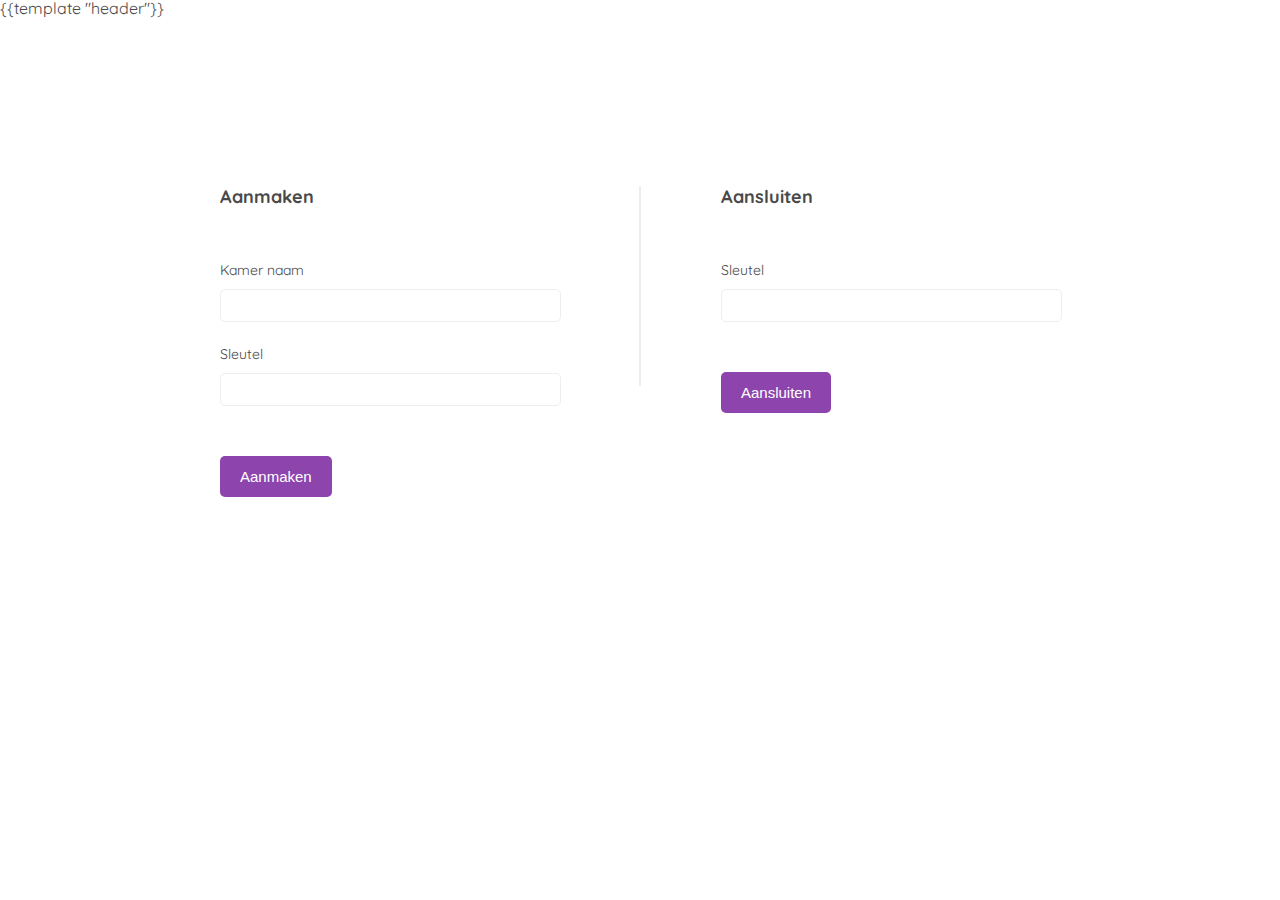
<file: templates/portal.html>
<!DOCTYPE html>
<html lang="nl">

  <head>
    <meta charset="utf-8">
    <title>Welkom</title>
    <link rel="stylesheet" href="/static/styles/source/portal.css">
    <link href="https://fonts.googleapis.com/css?family=Quicksand:300,400,500,700" rel="stylesheet">
    <meta charset="UTF-8">
    <meta name="viewport" content="width=device-width, initial-scale=1, maximum-scale=1">
  </head>

  <body>

    {{template "header"}}

    <div class="wrapper">

      <section class="room">

        <div class="make">

            <h4>Aanmaken</h4>

            <form action="/overview">
              <label for="name">Kamer naam</label>
              <input type="text" name="name">
              <label for="key">Sleutel</label>
              <input type="text" name="key">
              <input class="button" type="submit" value="Aanmaken">
            </form>

        </div>

        <div class="sep-line"></div>

        <div class="join">

          <h4>Aansluiten</h4>

          <form action="/overview">
            <label for="key">Sleutel</label>
            <input type="text" name="key">
            <input class="button" type="submit" value="Aansluiten">
          </form>

        </div>

      </section>

    </div>

  </body>

</html>
</file>
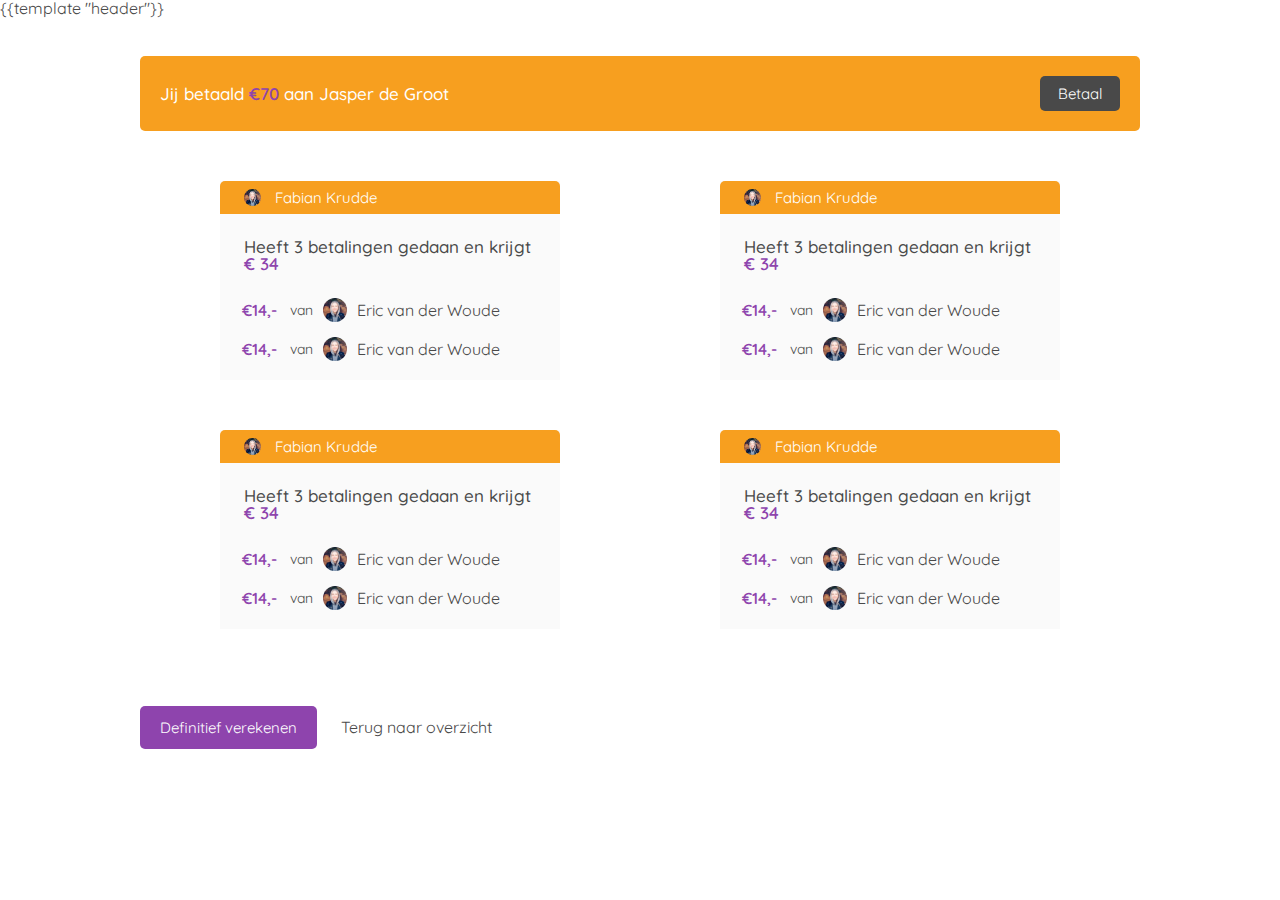
<file: templates/settle.html>
<!DOCTYPE html>
<html lang="nl">
  <head>
    <meta charset="utf-8">
    <title>Verekenen</title>
    <link rel="stylesheet" href="/static/styles/source/settle.css">
    <link href="https://fonts.googleapis.com/css?family=Quicksand:300,400,500,700" rel="stylesheet">
    <meta charset="UTF-8">
    <meta name="viewport" content="width=device-width, initial-scale=1, maximum-scale=1">
  </head>
  <body>

    {{template "header"}}

    <div class="wrapper">

      <section class="settle">

        <div class="you">
          <h6>Jij betaald <span class="focus">&euro;70</span> aan Jasper de Groot</h6>
          <a href="#" class="button">Betaal</a>
        </div>

        <div class="detailsSettle">

          <div class="settlement-wrapper">

            <div class="settlement">

              <div class="settle-header">
                <img src="/static/images/person.jpg" alt="Person">
                <span>Fabian Krudde</span>
              </div>
              <span>Heeft 3 betalingen gedaan en krijgt <span class="focus">&euro; 34</span></span>
              <div class="details">

                <li>
                  <span class="focus">&euro;14,-</span><span class="text">van</span>
                  <img src="/static/images/person.jpg" alt="Person">
                  <span>Eric van der Woude</span>
                </li>
                <li>
                  <span class="focus">&euro;14,-</span><span class="text">van</span>
                  <img src="/static/images/person.jpg" alt="Person">
                  <span>Eric van der Woude</span>
                </li>

              </div>

            </div>

          </div>
          <div class="settlement-wrapper">

            <div class="settlement">

              <div class="settle-header">
                <img src="/static/images/person.jpg" alt="Person">
                <span>Fabian Krudde</span>
              </div>
              <span>Heeft 3 betalingen gedaan en krijgt <span class="focus">&euro; 34</span></span>
              <div class="details">

                <li>
                  <span class="focus">&euro;14,-</span><span class="text">van</span>
                  <img src="/static/images/person.jpg" alt="Person">
                  <span>Eric van der Woude</span>
                </li>
                <li>
                  <span class="focus">&euro;14,-</span><span class="text">van</span>
                  <img src="/static/images/person.jpg" alt="Person">
                  <span>Eric van der Woude</span>
                </li>

              </div>

            </div>

          </div>
          <div class="settlement-wrapper">

            <div class="settlement">

              <div class="settle-header">
                <img src="/static/images/person.jpg" alt="Person">
                <span>Fabian Krudde</span>
              </div>
              <span>Heeft 3 betalingen gedaan en krijgt <span class="focus">&euro; 34</span></span>
              <div class="details">

                <li>
                  <span class="focus">&euro;14,-</span><span class="text">van</span>
                  <img src="/static/images/person.jpg" alt="Person">
                  <span>Eric van der Woude</span>
                </li>
                <li>
                  <span class="focus">&euro;14,-</span><span class="text">van</span>
                  <img src="/static/images/person.jpg" alt="Person">
                  <span>Eric van der Woude</span>
                </li>

              </div>

            </div>

          </div>
          <div class="settlement-wrapper">

            <div class="settlement">

              <div class="settle-header">
                <img src="/static/images/person.jpg" alt="Person">
                <span>Fabian Krudde</span>
              </div>
              <span>Heeft 3 betalingen gedaan en krijgt <span class="focus">&euro; 34</span></span>
              <div class="details">

                <li>
                  <span class="focus">&euro;14,-</span><span class="text">van</span>
                  <img src="/static/images/person.jpg" alt="Person">
                  <span>Eric van der Woude</span>
                </li>
                <li>
                  <span class="focus">&euro;14,-</span><span class="text">van</span>
                  <img src="/static/images/person.jpg" alt="Person">
                  <span>Eric van der Woude</span>
                </li>

              </div>

            </div>

          </div>

        </div>

        <div class='actions'>

          <a href="/overview" class="button">Definitief verekenen</a>
          <a href="/overview" class="back">Terug naar overzicht</a>

        </div>

      </section>

    </div>

  </body>
</html>
</file>
<file: static/styles/source/portal.css>
body {
  color: #494949;
  font-family: 'Quicksand', sans-serif; }

p {
  font-size: 14px;
  font-weight: 100;
  color: #999;
  line-height: 18px; }

h1 {
  font-size: 4em;
  font-weight: 300; }

h2 {
  font-size: 1.5em;
  font-weight: 400; }

h3 {
  font-size: 1.1em;
  font-weight: 200; }

h4 {
  font-size: 18px;
  font-weight: bold;
  line-height: 22px; }

h5 {
  font-size: 1em;
  font-weight: 200;
  line-height: 22px; }

h6 {
  font-size: 17px;
  font-weight: 500; }

html, body, div, span, applet, object, iframe,
h1, h2, h3, h4, h5, h6, p, blockquote, pre,
a, abbr, acronym, address, big, cite, code,
del, dfn, em, img, ins, kbd, q, s, samp,
small, strike, strong, sub, sup, tt, var,
b, u, i, center,
dl, dt, dd, ol, ul, li,
fieldset, form, label, legend,
table, caption, tbody, tfoot, thead, tr, th, td,
article, aside, canvas, details, figcaption, figure,
footer, header, hgroup, menu, nav, section, summary,
time, mark, audio, video, button {
  margin: 0;
  padding: 0;
  border: 0;
  outline: 0;
  vertical-align: baseline;
  text-decoration: none; }

article, aside, details, figcaption, figure,
footer, header, hgroup, menu, nav, section, button {
  display: block; }

body {
  line-height: 1; }

ol, ul, li, ul {
  list-style: none; }

blockquote, q {
  quotes: none; }

blockquote:before, blockquote:after,
q:before, q:after {
  content: '';
  content: none; }

ins {
  text-decoration: none; }

del {
  text-decoration: line-through; }

table {
  border-collapse: collapse;
  border-spacing: 0; }

a {
  color: white; }

.wrapper {
  max-width: 1000px;
  display: block;
  margin-left: auto;
  margin-right: auto;
  padding: 40px 30px 0 30px; }
  @media only screen and (max-width: 700px) {
    .wrapper {
      padding: 30px 20px 30px 20px; } }

.button {
  background: #8e44ad;
  color: white;
  font-size: 15px;
  padding: 12px 20px;
  border: 0px;
  border-radius: 5px; }

.register, .addEntry {
  background: white;
  border-radius: 5px;
  margin-top: 50px;
  padding: 40px;
  border-top: 4px solid #8e44ad; }

form {
  display: -webkit-flex;
  display: -webkit-box;
  display: -ms-flexbox;
  display: -moz-flex;
  display: -moz-box;
  display: flex;
  -webkit-flex-direction: column;
  -ms-flex-direction: column;
  flex-direction: column;
  -webkit-flex-wrap: nowrap;
  -ms-flex-wrap: nowrap;
  flex-wrap: nowrap;
  -webkit-justify-content: flex-start;
  justify-content: flex-start;
  -webkit-align-items: flex-start;
  align-items: flex-start;
  -webkit-align-content: flex-start;
  align-content: flex-start;
  margin-top: 30px;
  width: 100%; }
  form label {
    margin: 25px 0 6px 0;
    font-size: 14px; }
  form .input-wrapper {
    width: 100%; }
  form svg {
    fill: #d1d1d1;
    width: 20px;
    height: 20px;
    position: relative;
    z-index: 2;
    display: block;
    margin: -26px 0 0 6px; }
  form input[type="text"], form input[type="password"] {
    padding: 8px 8px 8px 30px;
    border: 1px solid #eee;
    display: block;
    margin: 6px 0 0 0px;
    max-width: 300px;
    width: calc(100% - 38px);
    border-radius: 5px; }
    form input[type="text"]:focus ~ svg, form input[type="password"]:focus ~ svg {
      fill: #8e44ad; }
    form input[type="text"]:focus, form input[type="password"]:focus {
      outline: none;
      border: 1px solid #8e44ad; }
  form input[type="submit"] {
    margin-top: 50px; }

.hide {
  display: none; }

.header-wrapper {
  width: calc(100% - 60px);
  background: #8e44ad;
  padding: 30px;
  color: white; }

.header {
  display: block;
  margin-left: auto;
  margin-right: auto;
  max-width: 1000px;
  display: -webkit-flex;
  display: -webkit-box;
  display: -ms-flexbox;
  display: -moz-flex;
  display: -moz-box;
  display: flex;
  -webkit-flex-direction: row;
  -ms-flex-direction: row;
  flex-direction: row;
  -webkit-flex-wrap: nowrap;
  -ms-flex-wrap: nowrap;
  flex-wrap: nowrap;
  -webkit-justify-content: space-between;
  justify-content: space-between;
  -webkit-align-items: center;
  align-items: center;
  -webkit-align-content: flex-start;
  align-content: flex-start; }
  .header .user {
    display: -webkit-flex;
    display: -webkit-box;
    display: -ms-flexbox;
    display: -moz-flex;
    display: -moz-box;
    display: flex;
    -webkit-flex-direction: row;
    -ms-flex-direction: row;
    flex-direction: row;
    -webkit-flex-wrap: nowrap;
    -ms-flex-wrap: nowrap;
    flex-wrap: nowrap;
    -webkit-justify-content: flex-start;
    justify-content: flex-start;
    -webkit-align-items: center;
    align-items: center;
    -webkit-align-content: flex-start;
    align-content: flex-start; }
    .header .user img {
      -webkit-border-radius: 100%;
      -moz-border-radius: 100%;
      -ms-border-radius: 100%;
      -o-border-radius: 100%;
      border-radius: 100%;
      object-fit: cover;
      width: 40px;
      height: 40px; }
    .header .user span {
      display: block;
      margin-left: 20px;
      font-size: 18px; }

.room {
  display: -webkit-flex;
  display: -webkit-box;
  display: -ms-flexbox;
  display: -moz-flex;
  display: -moz-box;
  display: flex;
  -webkit-flex-direction: row;
  -ms-flex-direction: row;
  flex-direction: row;
  -webkit-flex-wrap: nowrap;
  -ms-flex-wrap: nowrap;
  flex-wrap: nowrap;
  -webkit-justify-content: flex-start;
  justify-content: flex-start;
  -webkit-align-items: flex-start;
  align-items: flex-start;
  -webkit-align-content: flex-start;
  align-content: flex-start;
  margin-top: 50px; }
  .room input[type="text"] {
    width: calc(100% - 16px) !important;
    max-width: 100% !important;
    padding: 8px !important; }
  .room .make {
    width: calc(50% - 161px);
    padding: 80px; }
  .room .sep-line {
    width: 2px;
    height: 200px;
    margin-top: 80px;
    background: #eee; }
  .room .join {
    width: calc(50% - 161px);
    padding: 80px; }
  @media only screen and (max-width: 1100px) {
    .room .make {
      padding: 7%;
      width: calc(43% - 1px); }
    .room .join {
      padding: 7%;
      width: calc(43% - 1px); } }
  @media only screen and (max-width: 700px) {
    .room {
      display: -webkit-flex;
      display: -webkit-box;
      display: -ms-flexbox;
      display: -moz-flex;
      display: -moz-box;
      display: flex;
      -webkit-flex-direction: column;
      -ms-flex-direction: column;
      flex-direction: column;
      -webkit-flex-wrap: nowrap;
      -ms-flex-wrap: nowrap;
      flex-wrap: nowrap;
      -webkit-justify-content: flex-start;
      justify-content: flex-start;
      -webkit-align-items: flex-start;
      align-items: flex-start;
      -webkit-align-content: flex-start;
      align-content: flex-start; }
      .room .sep-line {
        height: 2px;
        width: 90%;
        display: block;
        margin-left: auto;
        margin-right: auto;
        margin-top: 0px;
        margin: 30px auto; }
      .room .make {
        padding: 7%;
        width: 86%; }
      .room .join {
        padding: 7%;
        width: 86%; } }
</file>
<file: static/styles/source/settle.css>
body {
  color: #494949;
  font-family: 'Quicksand', sans-serif; }

p {
  font-size: 14px;
  font-weight: 100;
  color: #999;
  line-height: 18px; }

h1 {
  font-size: 4em;
  font-weight: 300; }

h2 {
  font-size: 1.5em;
  font-weight: 400; }

h3 {
  font-size: 1.1em;
  font-weight: 200; }

h4 {
  font-size: 18px;
  font-weight: bold;
  line-height: 22px; }

h5 {
  font-size: 1em;
  font-weight: 200;
  line-height: 22px; }

h6 {
  font-size: 17px;
  font-weight: 500; }

html, body, div, span, applet, object, iframe,
h1, h2, h3, h4, h5, h6, p, blockquote, pre,
a, abbr, acronym, address, big, cite, code,
del, dfn, em, img, ins, kbd, q, s, samp,
small, strike, strong, sub, sup, tt, var,
b, u, i, center,
dl, dt, dd, ol, ul, li,
fieldset, form, label, legend,
table, caption, tbody, tfoot, thead, tr, th, td,
article, aside, canvas, details, figcaption, figure,
footer, header, hgroup, menu, nav, section, summary,
time, mark, audio, video, button {
  margin: 0;
  padding: 0;
  border: 0;
  outline: 0;
  vertical-align: baseline;
  text-decoration: none; }

article, aside, details, figcaption, figure,
footer, header, hgroup, menu, nav, section, button {
  display: block; }

body {
  line-height: 1; }

ol, ul, li, ul {
  list-style: none; }

blockquote, q {
  quotes: none; }

blockquote:before, blockquote:after,
q:before, q:after {
  content: '';
  content: none; }

ins {
  text-decoration: none; }

del {
  text-decoration: line-through; }

table {
  border-collapse: collapse;
  border-spacing: 0; }

a {
  color: white; }

.wrapper {
  max-width: 1000px;
  display: block;
  margin-left: auto;
  margin-right: auto;
  padding: 40px 30px 0 30px; }
  @media only screen and (max-width: 700px) {
    .wrapper {
      padding: 30px 20px 30px 20px; } }

.button {
  background: #8e44ad;
  color: white;
  font-size: 15px;
  padding: 12px 20px;
  border: 0px;
  border-radius: 5px; }

.register, .addEntry {
  background: white;
  border-radius: 5px;
  margin-top: 50px;
  padding: 40px;
  border-top: 4px solid #8e44ad; }

form {
  display: -webkit-flex;
  display: -webkit-box;
  display: -ms-flexbox;
  display: -moz-flex;
  display: -moz-box;
  display: flex;
  -webkit-flex-direction: column;
  -ms-flex-direction: column;
  flex-direction: column;
  -webkit-flex-wrap: nowrap;
  -ms-flex-wrap: nowrap;
  flex-wrap: nowrap;
  -webkit-justify-content: flex-start;
  justify-content: flex-start;
  -webkit-align-items: flex-start;
  align-items: flex-start;
  -webkit-align-content: flex-start;
  align-content: flex-start;
  margin-top: 30px;
  width: 100%; }
  form label {
    margin: 25px 0 6px 0;
    font-size: 14px; }
  form .input-wrapper {
    width: 100%; }
  form svg {
    fill: #d1d1d1;
    width: 20px;
    height: 20px;
    position: relative;
    z-index: 2;
    display: block;
    margin: -26px 0 0 6px; }
  form input[type="text"], form input[type="password"] {
    padding: 8px 8px 8px 30px;
    border: 1px solid #eee;
    display: block;
    margin: 6px 0 0 0px;
    max-width: 300px;
    width: calc(100% - 38px);
    border-radius: 5px; }
    form input[type="text"]:focus ~ svg, form input[type="password"]:focus ~ svg {
      fill: #8e44ad; }
    form input[type="text"]:focus, form input[type="password"]:focus {
      outline: none;
      border: 1px solid #8e44ad; }
  form input[type="submit"] {
    margin-top: 50px; }

.hide {
  display: none; }

.header-wrapper {
  width: calc(100% - 60px);
  background: #8e44ad;
  padding: 30px;
  color: white; }

.header {
  display: block;
  margin-left: auto;
  margin-right: auto;
  max-width: 1000px;
  display: -webkit-flex;
  display: -webkit-box;
  display: -ms-flexbox;
  display: -moz-flex;
  display: -moz-box;
  display: flex;
  -webkit-flex-direction: row;
  -ms-flex-direction: row;
  flex-direction: row;
  -webkit-flex-wrap: nowrap;
  -ms-flex-wrap: nowrap;
  flex-wrap: nowrap;
  -webkit-justify-content: space-between;
  justify-content: space-between;
  -webkit-align-items: center;
  align-items: center;
  -webkit-align-content: flex-start;
  align-content: flex-start; }
  .header .user {
    display: -webkit-flex;
    display: -webkit-box;
    display: -ms-flexbox;
    display: -moz-flex;
    display: -moz-box;
    display: flex;
    -webkit-flex-direction: row;
    -ms-flex-direction: row;
    flex-direction: row;
    -webkit-flex-wrap: nowrap;
    -ms-flex-wrap: nowrap;
    flex-wrap: nowrap;
    -webkit-justify-content: flex-start;
    justify-content: flex-start;
    -webkit-align-items: center;
    align-items: center;
    -webkit-align-content: flex-start;
    align-content: flex-start; }
    .header .user img {
      -webkit-border-radius: 100%;
      -moz-border-radius: 100%;
      -ms-border-radius: 100%;
      -o-border-radius: 100%;
      border-radius: 100%;
      object-fit: cover;
      width: 40px;
      height: 40px; }
    .header .user span {
      display: block;
      margin-left: 20px;
      font-size: 18px; }

img {
  width: 20px;
  height: 20px; }

.focus {
  color: #8e44ad;
  font-weight: 600; }

.you {
  display: -webkit-flex;
  display: -webkit-box;
  display: -ms-flexbox;
  display: -moz-flex;
  display: -moz-box;
  display: flex;
  -webkit-flex-direction: row;
  -ms-flex-direction: row;
  flex-direction: row;
  -webkit-flex-wrap: nowrap;
  -ms-flex-wrap: nowrap;
  flex-wrap: nowrap;
  -webkit-justify-content: space-between;
  justify-content: space-between;
  -webkit-align-items: center;
  align-items: center;
  -webkit-align-content: flex-start;
  align-content: flex-start;
  background: #F79F1F;
  color: white;
  padding: 20px;
  border-radius: 5px; }
  .you a {
    background: #494949;
    padding: 10px 18px;
    margin-left: 10px; }

.detailsSettle {
  display: -webkit-flex;
  display: -webkit-box;
  display: -ms-flexbox;
  display: -moz-flex;
  display: -moz-box;
  display: flex;
  -webkit-flex-direction: row;
  -ms-flex-direction: row;
  flex-direction: row;
  -webkit-flex-wrap: wrap;
  -ms-flex-wrap: wrap;
  flex-wrap: wrap;
  -webkit-justify-content: flex-start;
  justify-content: flex-start;
  -webkit-align-items: flex-start;
  align-items: flex-start;
  -webkit-align-content: flex-start;
  align-content: flex-start; }
  .detailsSettle .settlement-wrapper {
    width: 50%;
    display: -webkit-flex;
    display: -webkit-box;
    display: -ms-flexbox;
    display: -moz-flex;
    display: -moz-box;
    display: flex;
    -webkit-flex-direction: row;
    -ms-flex-direction: row;
    flex-direction: row;
    -webkit-flex-wrap: nowrap;
    -ms-flex-wrap: nowrap;
    flex-wrap: nowrap;
    -webkit-justify-content: center;
    justify-content: center;
    -webkit-align-items: flex-start;
    align-items: flex-start;
    -webkit-align-content: flex-start;
    align-content: flex-start; }
    @media only screen and (max-width: 800px) {
      .detailsSettle .settlement-wrapper {
        width: 100%; } }
  .detailsSettle .settlement {
    background: rgba(248, 248, 248, 0.7);
    max-width: 400px;
    width: 340px;
    margin-top: 50px; }
    .detailsSettle .settlement > span {
      font-size: 17px;
      padding: 24px;
      font-weight: 500;
      display: block; }
  .detailsSettle .settle-header {
    display: -webkit-flex;
    display: -webkit-box;
    display: -ms-flexbox;
    display: -moz-flex;
    display: -moz-box;
    display: flex;
    -webkit-flex-direction: row;
    -ms-flex-direction: row;
    flex-direction: row;
    -webkit-flex-wrap: nowrap;
    -ms-flex-wrap: nowrap;
    flex-wrap: nowrap;
    -webkit-justify-content: flex-start;
    justify-content: flex-start;
    -webkit-align-items: center;
    align-items: center;
    -webkit-align-content: flex-start;
    align-content: flex-start;
    background: #F79F1F;
    padding: 8px 24px 8px 24px;
    color: white;
    border-top-right-radius: 5px;
    border-top-left-radius: 5px; }
    .detailsSettle .settle-header span {
      font-size: 15px;
      margin-left: 14px; }
    .detailsSettle .settle-header img {
      width: 17px;
      height: 17px;
      -webkit-border-radius: 100%;
      -moz-border-radius: 100%;
      -ms-border-radius: 100%;
      -o-border-radius: 100%;
      border-radius: 100%;
      object-fit: cover; }
  .detailsSettle .details {
    padding: 2px 0px 4px 12px; }
    .detailsSettle .details .focus {
      width: 34px;
      margin-right: 4px; }
    .detailsSettle .details .text {
      font-size: 14px; }
    .detailsSettle .details li {
      margin-bottom: 15px;
      display: -webkit-flex;
      display: -webkit-box;
      display: -ms-flexbox;
      display: -moz-flex;
      display: -moz-box;
      display: flex;
      -webkit-flex-direction: row;
      -ms-flex-direction: row;
      flex-direction: row;
      -webkit-flex-wrap: nowrap;
      -ms-flex-wrap: nowrap;
      flex-wrap: nowrap;
      -webkit-justify-content: flex-start;
      justify-content: flex-start;
      -webkit-align-items: center;
      align-items: center;
      -webkit-align-content: flex-start;
      align-content: flex-start; }
    .detailsSettle .details span {
      margin-left: 10px; }
    .detailsSettle .details img {
      width: 24px;
      height: 24px;
      -webkit-border-radius: 100%;
      -moz-border-radius: 100%;
      -ms-border-radius: 100%;
      -o-border-radius: 100%;
      border-radius: 100%;
      object-fit: cover;
      margin-left: 10px; }

.actions {
  margin-top: 90px; }
  .actions .back {
    color: #494949;
    margin-left: 20px; }
  @media only screen and (max-width: 440px) {
    .actions a {
      font-size: 14px; }
    .actions .button {
      padding: 8px 14px; }
    .actions .back {
      margin-left: 14px; } }
  @media only screen and (max-width: 370px) {
    .actions {
      display: -webkit-flex;
      display: -webkit-box;
      display: -ms-flexbox;
      display: -moz-flex;
      display: -moz-box;
      display: flex;
      -webkit-flex-direction: column;
      -ms-flex-direction: column;
      flex-direction: column;
      -webkit-flex-wrap: nowrap;
      -ms-flex-wrap: nowrap;
      flex-wrap: nowrap;
      -webkit-justify-content: flex-start;
      justify-content: flex-start;
      -webkit-align-items: flex-start;
      align-items: flex-start;
      -webkit-align-content: flex-start;
      align-content: flex-start; }
      .actions .back {
        margin-top: 15px;
        margin-left: 0px; } }
</file>
